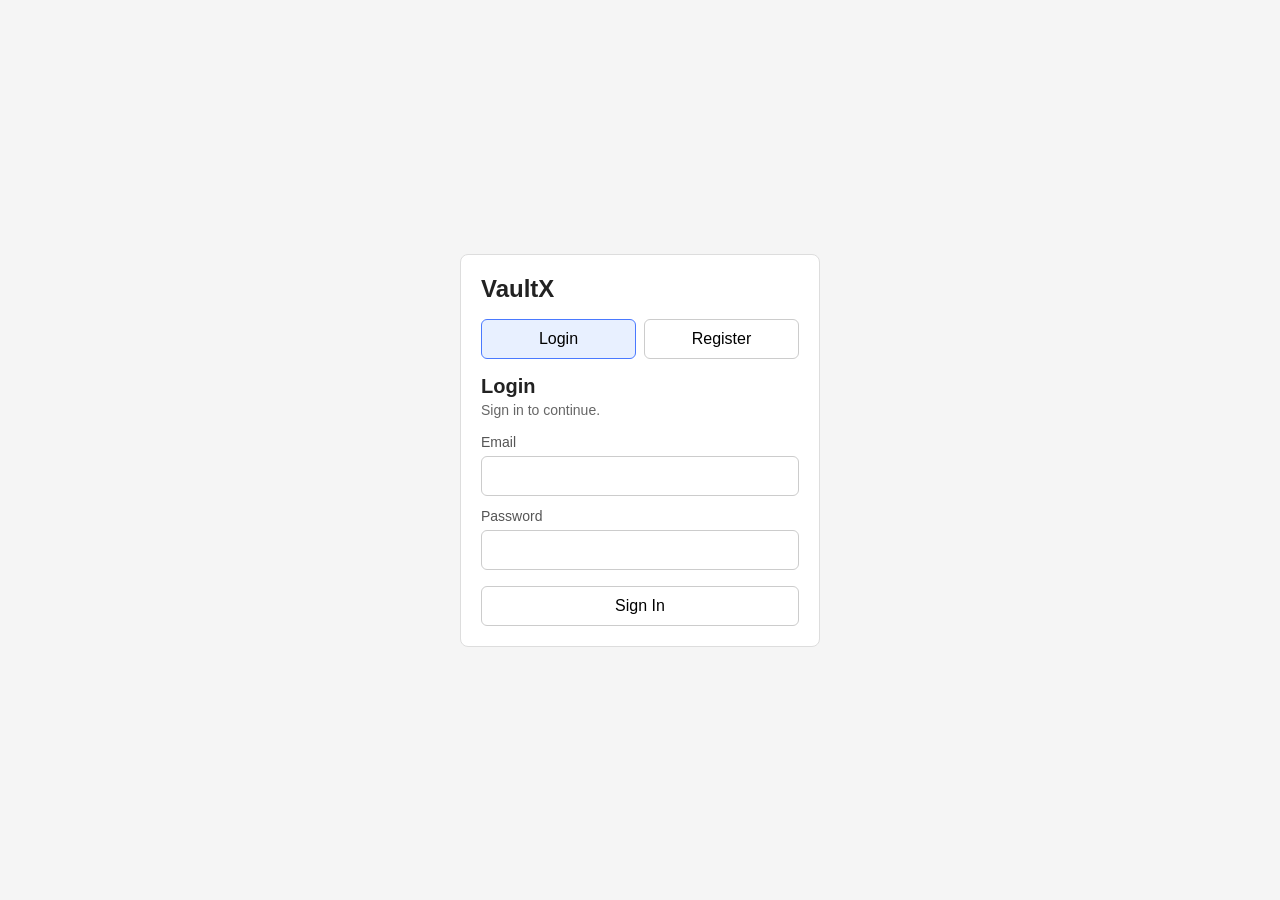
<file: src/main/webapp/index.html>
<!DOCTYPE html>
<html lang="en">
<head>
  <meta charset="UTF-8" />
  <meta http-equiv="refresh" content="0; url=static/index.html" />
  <title>Redirecting...</title>
  <script>
    window.location.replace('static/index.html');
  </script>
</head>
<body>
  Redirecting to the app...
</body>
</html>
</file>
<file: src/main/webapp/static/css/style.css>
* {
  box-sizing: border-box;
}

body {
  margin: 0;
  font-family: Arial, sans-serif;
  background: #f5f5f5;
  color: #222;
}

button,
input,
select {
  font: inherit;
}

.layout {
  display: grid;
  grid-template-columns: 220px 1fr;
  min-height: 100vh;
}

.sidebar {
  padding: 20px;
  background: #fff;
  border-right: 1px solid #ddd;
  display: grid;
  gap: 12px;
  align-content: start;
}

.sidebar h1,
.page-header h2,
.panel h3 {
  margin: 0;
}

.nav-item,
button {
  padding: 10px 12px;
  border: 1px solid #ccc;
  background: #fff;
  border-radius: 6px;
  text-align: left;
  cursor: pointer;
}

.nav-item.active {
  background: #e8f0ff;
  border-color: #4a79ff;
}

.content {
  padding: 24px;
}

.page-header {
  display: flex;
  justify-content: space-between;
  gap: 16px;
  margin-bottom: 24px;
}

.muted,
label span,
.placeholder {
  color: #666;
}

.section {
  display: none;
}

.section.active {
  display: block;
}

.card-grid,
.form-grid {
  display: grid;
  gap: 16px;
}

.card-grid {
  grid-template-columns: repeat(auto-fit, minmax(220px, 1fr));
  margin-bottom: 16px;
}

.simple-card,
.panel,
.modal {
  background: #fff;
  border: 1px solid #ddd;
  border-radius: 8px;
  padding: 16px;
}

.label {
  font-size: 12px;
  color: #666;
  text-transform: uppercase;
}

.amount {
  font-size: 24px;
  font-weight: 700;
  margin: 8px 0;
}

.status {
  margin-top: 8px;
}

.panel {
  margin-bottom: 16px;
}

.panel-top,
.button-row,
.list-row {
  display: flex;
  justify-content: space-between;
  gap: 12px;
}

.button-row {
  margin-top: 16px;
}

.form-grid {
  grid-template-columns: repeat(auto-fit, minmax(220px, 1fr));
}

label {
  display: grid;
  gap: 6px;
  min-width: 0;
}

input,
select {
  width: 100%;
  min-width: 0;
  padding: 10px;
  border: 1px solid #ccc;
  border-radius: 6px;
  background: #fff;
}

.transfer-grid {
  grid-template-columns: repeat(2, minmax(260px, 1fr));
}

.list-row {
  padding: 12px 0;
  border-top: 1px solid #eee;
}

.list-row:first-child {
  border-top: 0;
}

.right {
  text-align: right;
}

.msg {
  display: none;
  margin-top: 12px;
  padding: 10px 12px;
  border-radius: 6px;
}

.msg.success,
.msg.error,
.static-msg {
  display: block;
}

.msg.success {
  background: #e8f7e8;
  color: #1f6b1f;
}

.msg.error,
.static-msg {
  background: #fdeaea;
  color: #a12626;
}

.placeholder {
  padding: 12px 0;
}

.modal-backdrop {
  position: fixed;
  inset: 0;
  display: none;
  place-items: center;
  background: rgba(0, 0, 0, 0.25);
}

.modal-backdrop.open {
  display: grid;
}

.modal {
  width: min(360px, calc(100% - 24px));
}

@media (max-width: 800px) {
  .layout {
    grid-template-columns: 1fr;
  }

  .sidebar {
    border-right: 0;
    border-bottom: 1px solid #ddd;
  }

  .page-header,
  .panel-top,
  .button-row,
  .list-row {
    flex-direction: column;
  }

  .right {
    text-align: left;
  }

  .transfer-grid {
    grid-template-columns: 1fr;
  }
}
</file>
